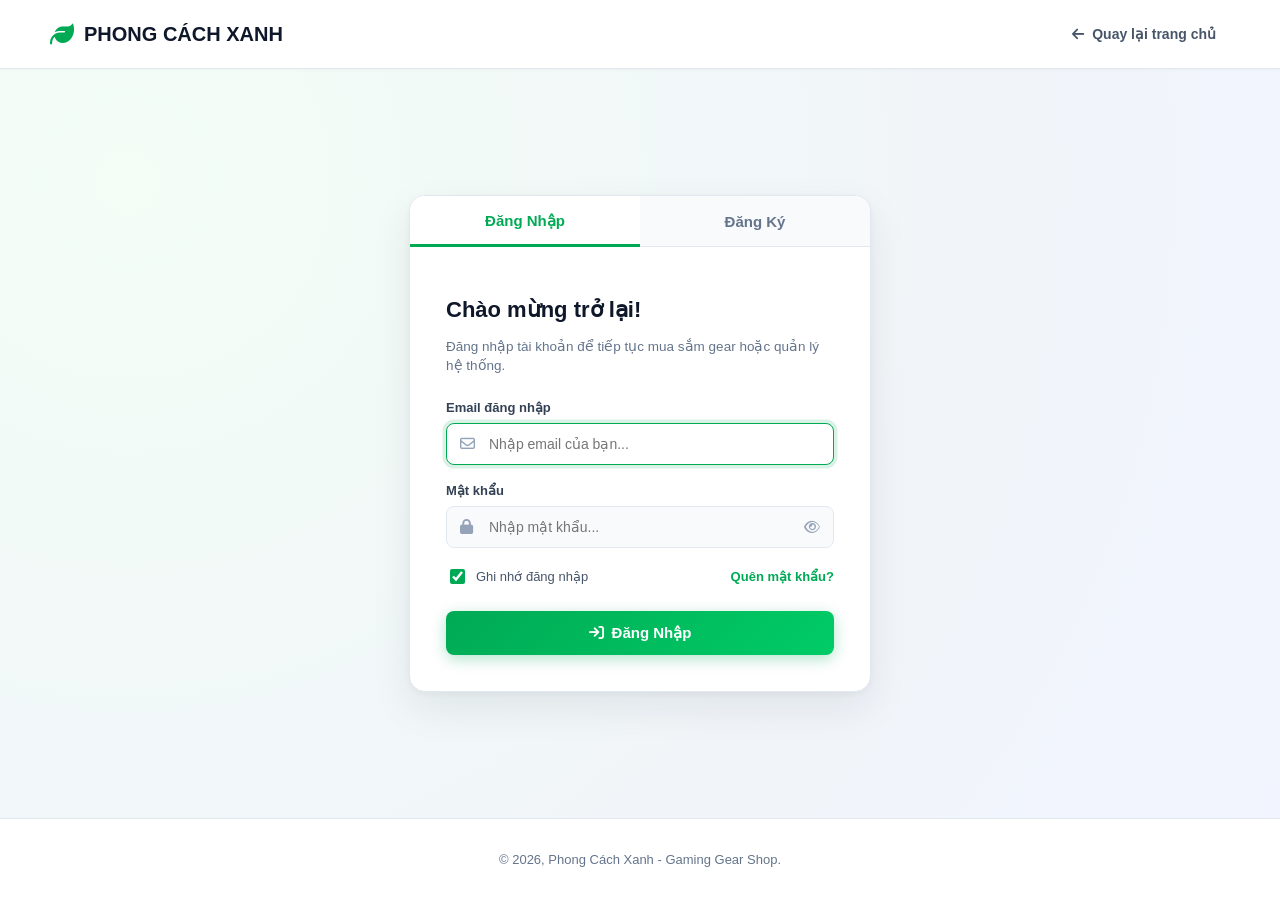
<file: admin.html>
<!DOCTYPE html>
<html lang="vi">
<head>
  <meta charset="UTF-8">
  <meta name="viewport" content="width=device-width, initial-scale=1.0">
  <title>Trang Quản Trị Hệ Thống - Phong Cách Xanh</title>
  <link rel="stylesheet" href="https://cdnjs.cloudflare.com/ajax/libs/font-awesome/6.4.0/css/all.min.css">
  <link rel="stylesheet" href="css/admin.css">
</head>
<body class="admin-body">

  <!-- ================= TOP NAVBAR ================= -->
  <header class="admin-navbar">
    <div class="admin-nav-brand">
      <a href="index.html" class="logo">
        <i class="fa-solid fa-leaf"></i>
        <span>Phong Cách Xanh</span>
      </a>
      <span class="admin-tag">ADMIN PORTAL</span>
    </div>

    <div class="admin-nav-actions">
      <div class="admin-user-profile">
        <div class="admin-avatar">
          <i class="fa-solid fa-user-shield"></i>
        </div>
        <span id="adminDisplayName">Quản Trị Viên</span>
      </div>

      <a href="index.html" class="btn-nav-shop" title="Xem cửa hàng bán lẻ">
        <i class="fa-solid fa-store"></i> Xem Shop
      </a>

      <button type="button" class="btn-admin-logout" id="btnAdminLogout">
        <i class="fa-solid fa-arrow-right-from-bracket"></i> Đăng xuất
      </button>
    </div>
  </header>

  <!-- ================= LAYOUT VỚI SIDEBAR & CONTENT ================= -->
  <div class="admin-layout">
    
    <!-- Sidebar điều hướng quản trị -->
    <aside class="admin-sidebar">
      <div class="sidebar-title">Menu Quản Trị</div>
      
      <a href="#" class="sidebar-link active">
        <i class="fa-solid fa-chart-pie"></i> Tổng quan
      </a>
      <a href="#" class="sidebar-link">
        <i class="fa-solid fa-boxes-stacked"></i> Quản lý đơn hàng
      </a>
      <a href="#" class="sidebar-link">
        <i class="fa-solid fa-computer-mouse"></i> Quản lý sản phẩm
      </a>
      <a href="#" class="sidebar-link">
        <i class="fa-solid fa-users"></i> Quản lý người dùng
      </a>
      <a href="#" class="sidebar-link">
        <i class="fa-solid fa-sliders"></i> Cài đặt hệ thống
      </a>
    </aside>

    <!-- Khu vực nội dung chính -->
    <main class="admin-main">
      
      <!-- Banner chào mừng -->
      <section class="admin-welcome-banner">
        <div class="admin-welcome-info">
          <h1>Xin chào, <span id="adminGreetingName">Quản Trị Viên</span>! 👋</h1>
          <p>Chào mừng bạn đến với khu vực Quản trị GamingGearShop. Khung layout quản lý đã sẵn sàng.</p>
        </div>
        <div class="badge-dev-status">
          <i class="fa-solid fa-circle-check"></i> Hệ Thống Đang Hoạt Động
        </div>
      </section>

      <!-- Các thẻ số liệu tổng quan (Placeholder) -->
      <section class="admin-stats-grid">
        <div class="stat-card">
          <div class="stat-icon stat-blue">
            <i class="fa-solid fa-cart-shopping"></i>
          </div>
          <div class="stat-info">
            <span class="stat-label">Tổng đơn hàng</span>
            <span class="stat-number" id="adminStatOrders">--</span>
          </div>
        </div>

        <div class="stat-card">
          <div class="stat-icon stat-green">
            <i class="fa-solid fa-coins"></i>
          </div>
          <div class="stat-info">
            <span class="stat-label">Doanh thu ước tính</span>
            <span class="stat-number" id="adminStatRevenue">--</span>
          </div>
        </div>

        <div class="stat-card">
          <div class="stat-icon stat-orange">
            <i class="fa-solid fa-gamepad"></i>
          </div>
          <div class="stat-info">
            <span class="stat-label">Sản phẩm trên web</span>
            <span class="stat-number">24 món</span>
          </div>
        </div>

        <div class="stat-card">
          <div class="stat-icon stat-purple">
            <i class="fa-solid fa-user-group"></i>
          </div>
          <div class="stat-info">
            <span class="stat-label">Tài khoản hệ thống</span>
            <span class="stat-number" id="adminStatUsers">--</span>
          </div>
        </div>
      </section>

      <!-- Vùng placeholder chờ bạn phát triển chức năng sau -->
      <section class="admin-placeholder-box">
        <i class="fa-solid fa-screwdriver-wrench"></i>
        <h3>Khu Vực Quản Lý Hệ Thống</h3>
        <p>Chào mừng bạn đến với trang quản trị cửa hàng Phong Cách Xanh. Hệ thống quản lý bán hàng và phân quyền đang hoạt động ổn định.</p>
        <a href="index.html" class="btn-nav-shop" style="display: inline-flex;">
          <i class="fa-solid fa-arrow-left"></i> Quay lại trang bán hàng Shop
        </a>
      </section>

    </main>

  </div>

  <!-- Script xác thực -->
  <script src="js/auth.js"></script>

  <script>
    document.addEventListener('DOMContentLoaded', () => {
      // 1. Kiểm tra Route Guard: Phải là Admin mới được ở lại trang này
      const currentUser = window.PCX_AUTH.getCurrentUser();

      if (!currentUser || currentUser.role !== 'admin') {
        alert('Cảnh báo: Bạn không có quyền truy cập khu vực Quản trị! Vui lòng đăng nhập với tài khoản Admin.');
        window.location.href = 'login.html';
        return;
      }

      // 2. Hiển thị tên Admin
      document.getElementById('adminDisplayName').textContent = currentUser.name;
      document.getElementById('adminGreetingName').textContent = currentUser.name;

      // 3. Đọc dữ liệu thống kê từ localStorage để hiển thị số liệu thật của web
      try {
        const orders = JSON.parse(localStorage.getItem('pcx_orders') || '[]');
        const users = JSON.parse(localStorage.getItem('pcx_users') || '[]');
        const totalRevenue = orders.reduce((sum, ord) => sum + (ord.total || 0), 0);

        document.getElementById('adminStatOrders').textContent = `${orders.length} đơn`;
        document.getElementById('adminStatRevenue').textContent = `${totalRevenue.toLocaleString('vi-VN')}₫`;
        document.getElementById('adminStatUsers').textContent = `${users.length} tài khoản`;
      } catch (e) {}

      // 4. Xử lý nút Đăng xuất
      document.getElementById('btnAdminLogout').addEventListener('click', () => {
        window.PCX_AUTH.logout();
        window.location.href = 'login.html';
      });
    });
  </script>
</body>
</html>
</file>
<file: css/admin.css>
/* ============================================================
   ADMIN CSS - GIAO DIỆN KHUNG TRANG QUẢN TRỊ (PHONG CÁCH XANH)
   File: css/admin.css
   ============================================================ */

* {
  box-sizing: border-box;
  margin: 0;
  padding: 0;
}

body.admin-body {
  font-family: 'Segoe UI', -apple-system, BlinkMacSystemFont, Roboto, sans-serif;
  background-color: #0f172a;
  color: #f8fafc;
  min-height: 100vh;
  display: flex;
  flex-direction: column;
}

/* ==================== 1. TOP NAVBAR ==================== */
.admin-navbar {
  height: 64px;
  background: #1e293b;
  border-bottom: 1px solid rgba(255, 255, 255, 0.08);
  display: flex;
  align-items: center;
  justify-content: space-between;
  padding: 0 28px;
  position: sticky;
  top: 0;
  z-index: 100;
}

.admin-nav-brand {
  display: flex;
  align-items: center;
  gap: 12px;
}

.admin-nav-brand .logo {
  font-size: 18px;
  font-weight: 800;
  color: #ffffff;
  text-decoration: none;
  display: flex;
  align-items: center;
  gap: 8px;
}

.admin-nav-brand .logo i {
  color: #00ff88;
  font-size: 20px;
}

.admin-tag {
  background: #dc2626;
  color: #ffffff;
  font-size: 11px;
  font-weight: 800;
  padding: 3px 8px;
  border-radius: 4px;
  letter-spacing: 0.5px;
}

.admin-nav-actions {
  display: flex;
  align-items: center;
  gap: 16px;
}

.admin-user-profile {
  display: flex;
  align-items: center;
  gap: 10px;
  font-size: 13.5px;
  color: #cbd5e1;
}

.admin-avatar {
  width: 34px;
  height: 34px;
  border-radius: 50%;
  background: rgba(0, 255, 136, 0.2);
  color: #00ff88;
  display: flex;
  align-items: center;
  justify-content: center;
  font-size: 15px;
}

.btn-nav-shop {
  background: rgba(255, 255, 255, 0.08);
  color: #ffffff;
  border: 1px solid rgba(255, 255, 255, 0.15);
  padding: 8px 14px;
  border-radius: 6px;
  font-size: 13px;
  font-weight: 600;
  text-decoration: none;
  display: flex;
  align-items: center;
  gap: 6px;
  transition: all 0.2s;
}

.btn-nav-shop:hover {
  background: rgba(255, 255, 255, 0.15);
  border-color: #00ff88;
  color: #00ff88;
}

.btn-admin-logout {
  background: rgba(239, 68, 68, 0.15);
  border: 1px solid rgba(239, 68, 68, 0.3);
  color: #fca5a5;
  padding: 8px 14px;
  border-radius: 6px;
  font-size: 13px;
  font-weight: 600;
  cursor: pointer;
  display: flex;
  align-items: center;
  gap: 6px;
  transition: all 0.2s;
}

.btn-admin-logout:hover {
  background: #ef4444;
  color: #ffffff;
}

/* ==================== 2. MAIN LAYOUT WITH SIDEBAR ==================== */
.admin-layout {
  display: flex;
  flex: 1;
}

.admin-sidebar {
  width: 250px;
  background: #111827;
  border-right: 1px solid rgba(255, 255, 255, 0.06);
  padding: 24px 16px;
  display: flex;
  flex-direction: column;
  gap: 6px;
}

.sidebar-title {
  font-size: 11px;
  font-weight: 700;
  color: #64748b;
  text-transform: uppercase;
  letter-spacing: 0.8px;
  padding: 0 12px 8px;
}

.sidebar-link {
  display: flex;
  align-items: center;
  gap: 12px;
  padding: 12px 14px;
  border-radius: 8px;
  color: #94a3b8;
  text-decoration: none;
  font-size: 14px;
  font-weight: 600;
  transition: all 0.2s;
}

.sidebar-link i {
  font-size: 16px;
  width: 20px;
  text-align: center;
}

.sidebar-link:hover {
  color: #ffffff;
  background: rgba(255, 255, 255, 0.05);
}

.sidebar-link.active {
  color: #00ff88;
  background: rgba(0, 255, 136, 0.1);
}

.admin-main {
  flex: 1;
  padding: 32px 36px;
  overflow-y: auto;
}

/* ==================== 3. DASHBOARD SHELL CONTENT ==================== */
.admin-welcome-banner {
  background: linear-gradient(135deg, #1e293b, #0f172a);
  border: 1px solid rgba(255, 255, 255, 0.08);
  border-radius: 14px;
  padding: 28px 32px;
  margin-bottom: 28px;
  display: flex;
  justify-content: space-between;
  align-items: center;
}

.admin-welcome-info h1 {
  font-size: 24px;
  font-weight: 800;
  color: #ffffff;
  margin-bottom: 6px;
}

.admin-welcome-info p {
  font-size: 14px;
  color: #94a3b8;
}

.badge-dev-status {
  background: rgba(59, 130, 246, 0.15);
  border: 1px solid rgba(59, 130, 246, 0.3);
  color: #93c5fd;
  padding: 8px 16px;
  border-radius: 20px;
  font-size: 13px;
  font-weight: 600;
  display: flex;
  align-items: center;
  gap: 8px;
}

/* Thẻ thống kê mẫu */
.admin-stats-grid {
  display: grid;
  grid-template-columns: repeat(4, 1fr);
  gap: 20px;
  margin-bottom: 32px;
}

.stat-card {
  background: #1e293b;
  border: 1px solid rgba(255, 255, 255, 0.06);
  border-radius: 12px;
  padding: 22px;
  display: flex;
  align-items: center;
  gap: 18px;
}

.stat-icon {
  width: 50px;
  height: 50px;
  border-radius: 10px;
  display: flex;
  align-items: center;
  justify-content: center;
  font-size: 22px;
  flex-shrink: 0;
}

.stat-blue { background: rgba(37, 99, 235, 0.2); color: #60a5fa; }
.stat-green { background: rgba(16, 185, 129, 0.2); color: #34d399; }
.stat-orange { background: rgba(245, 158, 11, 0.2); color: #fbbf24; }
.stat-purple { background: rgba(139, 92, 246, 0.2); color: #a78bfa; }

.stat-info {
  display: flex;
  flex-direction: column;
}

.stat-label {
  font-size: 13px;
  color: #94a3b8;
  margin-bottom: 4px;
}

.stat-number {
  font-size: 20px;
  font-weight: 800;
  color: #ffffff;
}

/* Khung chờ phát triển chức năng */
.admin-placeholder-box {
  background: #1e293b;
  border: 1px dashed rgba(255, 255, 255, 0.15);
  border-radius: 14px;
  padding: 60px 30px;
  text-align: center;
  color: #94a3b8;
}

.admin-placeholder-box i {
  font-size: 48px;
  color: #475569;
  margin-bottom: 16px;
}

.admin-placeholder-box h3 {
  font-size: 18px;
  color: #ffffff;
  margin-bottom: 8px;
}

.admin-placeholder-box p {
  font-size: 14px;
  max-width: 550px;
  margin: 0 auto 20px;
  line-height: 1.5;
}

/* Responsive */
@media (max-width: 1024px) {
  .admin-stats-grid {
    grid-template-columns: repeat(2, 1fr);
  }
}

@media (max-width: 768px) {
  .admin-layout {
    flex-direction: column;
  }
  .admin-sidebar {
    width: 100%;
    flex-direction: row;
    overflow-x: auto;
  }
  .admin-stats-grid {
    grid-template-columns: 1fr;
  }
}
</file>
<file: css/auth.css>
/* ============================================================
   AUTH CSS - ĐĂNG NHẬP, ĐĂNG KÝ & USER DROPDOWN (TÔNG SÁNG)
   File: css/auth.css
   ============================================================ */

/* Reset & Nền tổng thể trang Auth (Tông sáng hiện đại) */
.auth-page-body {
  margin: 0;
  padding: 0;
  min-height: 100vh;
  font-family: 'Segoe UI', -apple-system, BlinkMacSystemFont, Roboto, sans-serif;
  background: radial-gradient(circle at 10% 20%, rgba(240, 253, 244, 0.8) 0%, #f1f5f9 60%, rgba(238, 242, 255, 0.8) 100%);
  color: #0f172a;
  display: flex;
  flex-direction: column;
}

/* Header trang đăng nhập */
.auth-header {
  padding: 18px 50px;
  display: flex;
  justify-content: space-between;
  align-items: center;
  background: #ffffff;
  border-bottom: 1px solid #e2e8f0;
  box-shadow: 0 1px 3px rgba(0, 0, 0, 0.03);
}

.auth-header .logo {
  display: flex;
  align-items: center;
  gap: 10px;
  font-weight: 800;
  font-size: 20px;
  text-transform: uppercase;
  color: #0f172a;
  text-decoration: none;
}

.auth-header .logo i {
  color: #00aa55;
  font-size: 24px;
}

.auth-back-link {
  color: #475569;
  text-decoration: none;
  font-size: 14px;
  font-weight: 600;
  display: flex;
  align-items: center;
  gap: 8px;
  padding: 8px 14px;
  border-radius: 8px;
  transition: all 0.2s ease;
}

.auth-back-link:hover {
  color: #00aa55;
  background: #f0fdf4;
}

/* Khung chứa trung tâm */
.auth-container {
  flex: 1;
  display: flex;
  align-items: center;
  justify-content: center;
  padding: 40px 20px;
}

.auth-card {
  width: 100%;
  max-width: 460px;
  background: #ffffff;
  border: 1px solid #e2e8f0;
  border-radius: 16px;
  box-shadow: 0 16px 40px rgba(15, 23, 42, 0.08), 0 2px 6px rgba(15, 23, 42, 0.04);
  overflow: hidden;
}

/* Thanh chuyển tab Đăng nhập / Đăng ký */
.auth-tabs {
  display: flex;
  border-bottom: 1px solid #e2e8f0;
  background: #f8fafc;
}

.auth-tab-btn {
  flex: 1;
  padding: 16px 20px;
  background: none;
  border: none;
  color: #64748b;
  font-size: 15px;
  font-weight: 700;
  cursor: pointer;
  transition: all 0.2s ease;
  position: relative;
}

.auth-tab-btn:hover {
  color: #0f172a;
  background: rgba(0, 0, 0, 0.02);
}

.auth-tab-btn.active {
  color: #00aa55;
  background: #ffffff;
}

.auth-tab-btn.active::after {
  content: '';
  position: absolute;
  bottom: -1px;
  left: 0;
  width: 100%;
  height: 3px;
  background: #00aa55;
}

/* Vùng nội dung form */
.auth-card-body {
  padding: 32px 36px 36px;
}

.auth-form-title {
  font-size: 22px;
  font-weight: 800;
  color: #0f172a;
  margin-bottom: 8px;
}

.auth-form-sub {
  font-size: 13.5px;
  color: #64748b;
  margin-bottom: 24px;
  line-height: 1.45;
}

/* Alert thông báo lỗi / thành công */
.auth-alert {
  padding: 12px 16px;
  border-radius: 8px;
  font-size: 13.5px;
  display: none;
  align-items: center;
  gap: 10px;
  margin-bottom: 20px;
  line-height: 1.4;
}

.auth-alert-error {
  background: #fef2f2;
  border: 1px solid #fecaca;
  color: #b91c1c;
}

.auth-alert-success {
  background: #f0fdf4;
  border: 1px solid #bbf7d0;
  color: #15803d;
}

/* Các trường input */
.auth-form-group {
  margin-bottom: 18px;
}

.auth-form-group label {
  display: block;
  font-size: 13px;
  font-weight: 600;
  color: #334155;
  margin-bottom: 8px;
}

.auth-input-wrapper {
  position: relative;
  display: flex;
  align-items: center;
}

.auth-input-wrapper i.input-icon {
  position: absolute;
  left: 14px;
  color: #94a3b8;
  font-size: 15px;
  pointer-events: none;
}

.auth-input-wrapper input {
  width: 100%;
  padding: 12px 14px 12px 42px;
  background: #f8fafc;
  border: 1.5px solid #e2e8f0;
  border-radius: 8px;
  color: #0f172a;
  font-size: 14px;
  outline: none;
  transition: all 0.2s ease;
  box-sizing: border-box;
}

.auth-input-wrapper input:focus {
  background: #ffffff;
  border-color: #00aa55;
  box-shadow: 0 0 0 3.5px rgba(0, 170, 85, 0.15);
}

.auth-input-wrapper .toggle-pwd {
  position: absolute;
  right: 14px;
  color: #94a3b8;
  cursor: pointer;
  font-size: 14px;
  transition: color 0.2s;
}

.auth-input-wrapper .toggle-pwd:hover {
  color: #0f172a;
}

/* Hàng tuỳ chọn ghi nhớ / quên mật khẩu */
.auth-options-row {
  display: flex;
  justify-content: space-between;
  align-items: center;
  font-size: 13px;
  color: #475569;
  margin-bottom: 24px;
}

.auth-remember {
  display: flex;
  align-items: center;
  gap: 8px;
  cursor: pointer;
}

.auth-remember input {
  accent-color: #00aa55;
  cursor: pointer;
  width: 15px;
  height: 15px;
}

.auth-forgot-link {
  color: #00aa55;
  text-decoration: none;
  font-weight: 600;
}

.auth-forgot-link:hover {
  text-decoration: underline;
}

/* Nút Submit chính */
.auth-btn-submit {
  width: 100%;
  background: linear-gradient(135deg, #00aa55, #00cc66);
  color: #ffffff;
  border: none;
  padding: 13px 20px;
  font-size: 15px;
  font-weight: 700;
  border-radius: 8px;
  cursor: pointer;
  display: flex;
  align-items: center;
  justify-content: center;
  gap: 8px;
  box-shadow: 0 4px 15px rgba(0, 170, 85, 0.3);
  transition: all 0.25s ease;
}

.auth-btn-submit:hover {
  background: linear-gradient(135deg, #00994d, #00b359);
  transform: translateY(-2px);
  box-shadow: 0 6px 20px rgba(0, 170, 85, 0.4);
}

.auth-btn-submit:active {
  transform: translateY(0);
}

/* Hộp ghi chú tài khoản mẫu */
.auth-demo-hint {
  margin-top: 24px;
  padding: 14px 16px;
  background: #f8fafc;
  border: 1px dashed #cbd5e1;
  border-radius: 8px;
  font-size: 12.5px;
  color: #475569;
  line-height: 1.6;
}

.auth-demo-hint strong {
  color: #0f172a;
}

.auth-demo-hint code {
  background: #e2e8f0;
  padding: 2px 6px;
  border-radius: 4px;
  color: #0f172a;
  font-weight: 600;
  font-family: monospace;
}

/* Footer trang Auth */
.auth-footer {
  text-align: center;
  padding: 20px;
  font-size: 13px;
  color: #64748b;
  background: #ffffff;
  border-top: 1px solid #e2e8f0;
}

/* ============================================================
   USER DROPDOWN MENU KHI ĐÃ ĐĂNG NHẬP (TRÊN HEADER CHÍNH)
   ============================================================ */

.user-logged-in {
  display: flex !important;
  align-items: center;
  gap: 6px;
}

.text-accent-user {
  color: #00aa55 !important;
}

.user-header-name {
  font-size: 13px;
  font-weight: 700;
  max-width: 90px;
  white-space: nowrap;
  overflow: hidden;
  text-overflow: ellipsis;
  color: inherit;
}

.admin-badge-mini {
  background: #ef4444;
  color: #ffffff;
  font-size: 10px;
  font-weight: 800;
  padding: 1px 5px;
  border-radius: 4px;
  letter-spacing: 0.5px;
}

/* Dropdown Menu người dùng phong cách sáng sủa, thanh lịch */
.pcx-user-dropdown {
  position: absolute;
  z-index: 100000;
  width: 270px;
  background: #ffffff;
  color: #0f172a;
  border: 1px solid #e2e8f0;
  border-radius: 12px;
  box-shadow: 0 16px 36px rgba(15, 23, 42, 0.12), 0 4px 10px rgba(15, 23, 42, 0.05);
  opacity: 0;
  visibility: hidden;
  transform: translateY(8px);
  transition: all 0.25s ease;
  overflow: hidden;
}

.pcx-user-dropdown.active {
  opacity: 1;
  visibility: visible;
  transform: translateY(0);
}

.pcx-user-dd-header {
  padding: 16px;
  background: #f8fafc;
  display: flex;
  align-items: center;
  gap: 12px;
  border-bottom: 1px solid #e2e8f0;
}

.pcx-user-dd-avatar {
  width: 42px;
  height: 42px;
  border-radius: 50%;
  background: #dcfce7;
  color: #16a34a;
  display: flex;
  align-items: center;
  justify-content: center;
  font-size: 18px;
  flex-shrink: 0;
}

.pcx-user-dd-info {
  display: flex;
  flex-direction: column;
  overflow: hidden;
}

.pcx-user-dd-info strong {
  font-size: 14px;
  white-space: nowrap;
  overflow: hidden;
  text-overflow: ellipsis;
  color: #0f172a;
}

.pcx-user-dd-info span {
  font-size: 12px;
  color: #64748b;
  white-space: nowrap;
  overflow: hidden;
  text-overflow: ellipsis;
}

.pcx-role-tag {
  display: inline-block;
  font-size: 10.5px;
  font-weight: 700;
  padding: 2px 6px;
  border-radius: 4px;
  margin-top: 4px;
  width: fit-content;
}

.tag-admin {
  background: #fee2e2;
  color: #dc2626;
  border: 1px solid #fca5a5;
}

.tag-user {
  background: #dcfce7;
  color: #15803d;
  border: 1px solid #86efac;
}

.pcx-user-dd-body {
  padding: 8px 0;
}

.pcx-dd-item {
  width: 100%;
  padding: 10px 16px;
  background: none;
  border: none;
  color: #334155;
  font-size: 13.5px;
  font-weight: 600;
  text-align: left;
  display: flex;
  align-items: center;
  gap: 10px;
  cursor: pointer;
  text-decoration: none;
  transition: background 0.2s, color 0.2s;
  box-sizing: border-box;
}

.pcx-dd-item:hover {
  background: #f1f5f9;
  color: #0f172a;
}

.pcx-dd-admin-link {
  color: #00aa55 !important;
  font-weight: 700;
  background: #f0fdf4;
}

.pcx-dd-admin-link:hover {
  background: #dcfce7;
}

.pcx-dd-logout {
  color: #dc2626;
  border-top: 1px solid #e2e8f0;
  margin-top: 4px;
  padding-top: 12px;
}

.pcx-dd-logout:hover {
  background: #fef2f2;
  color: #b91c1c;
}
</file>
